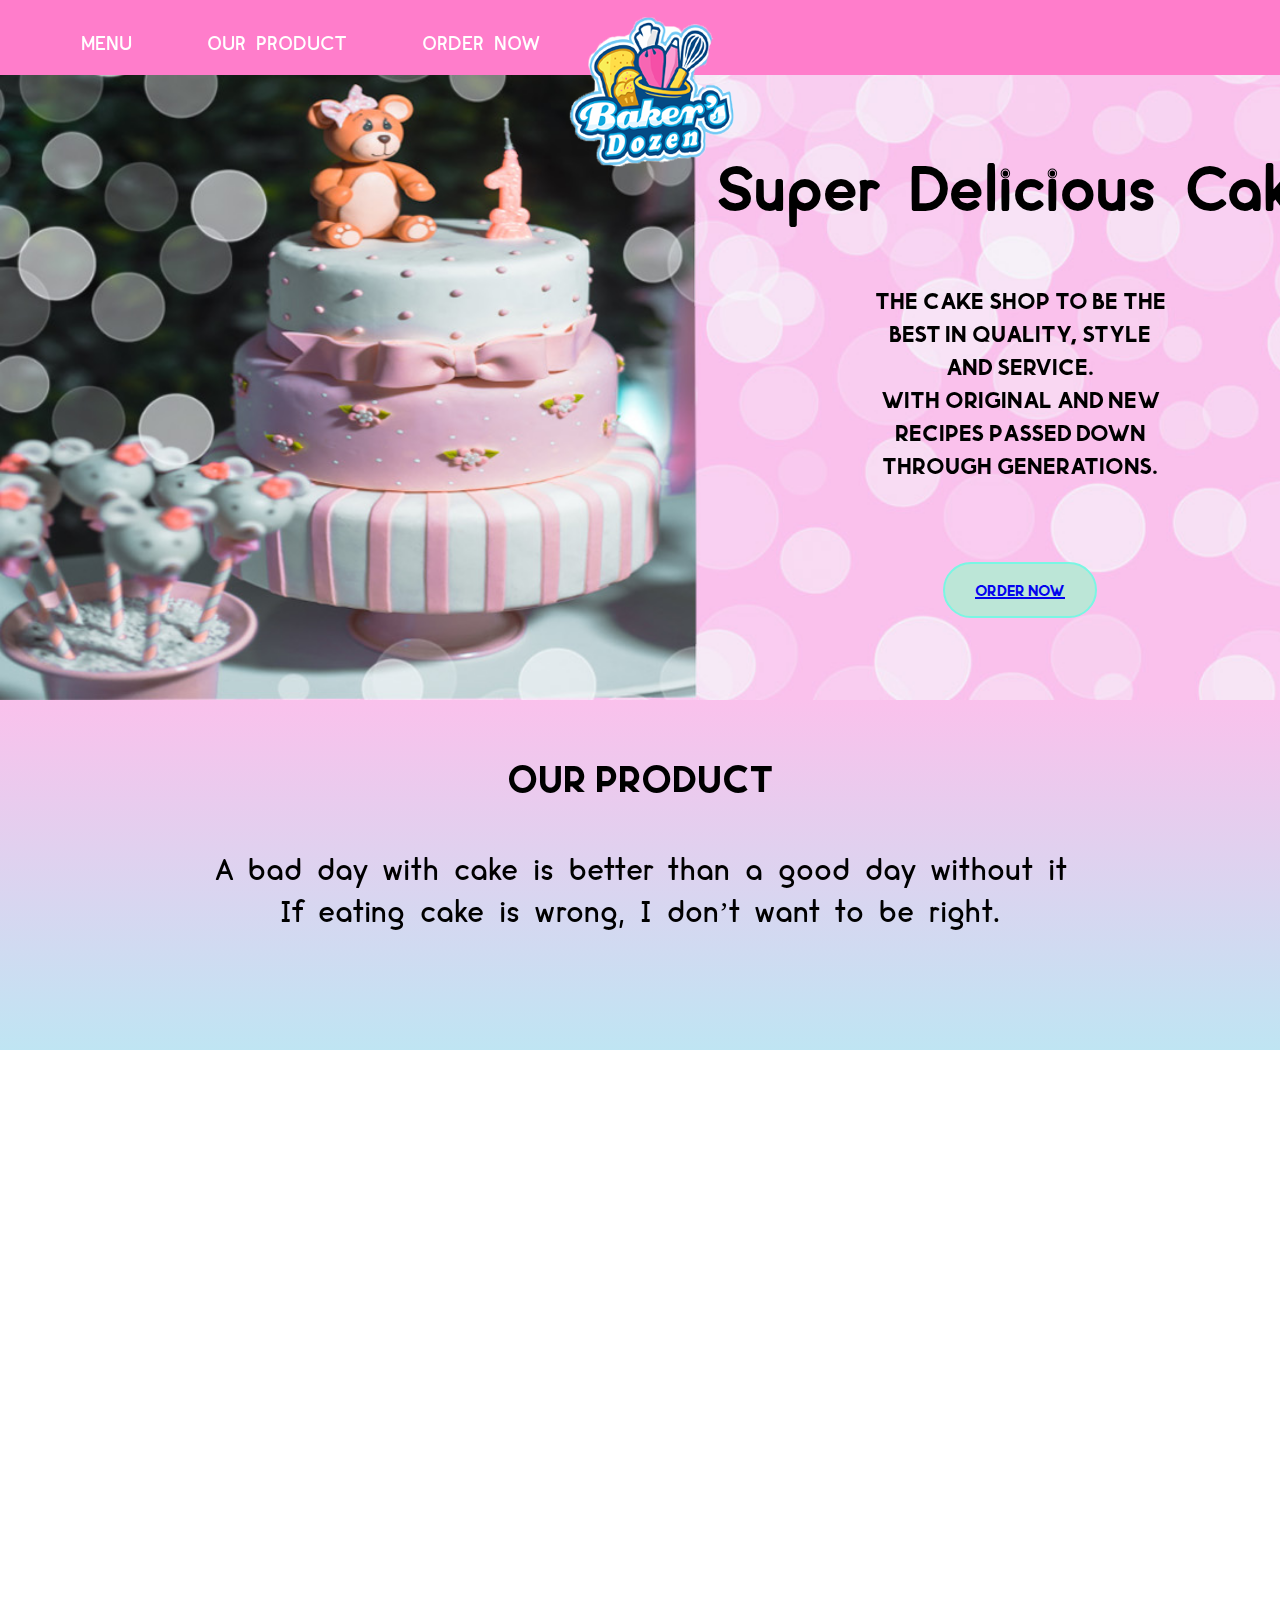
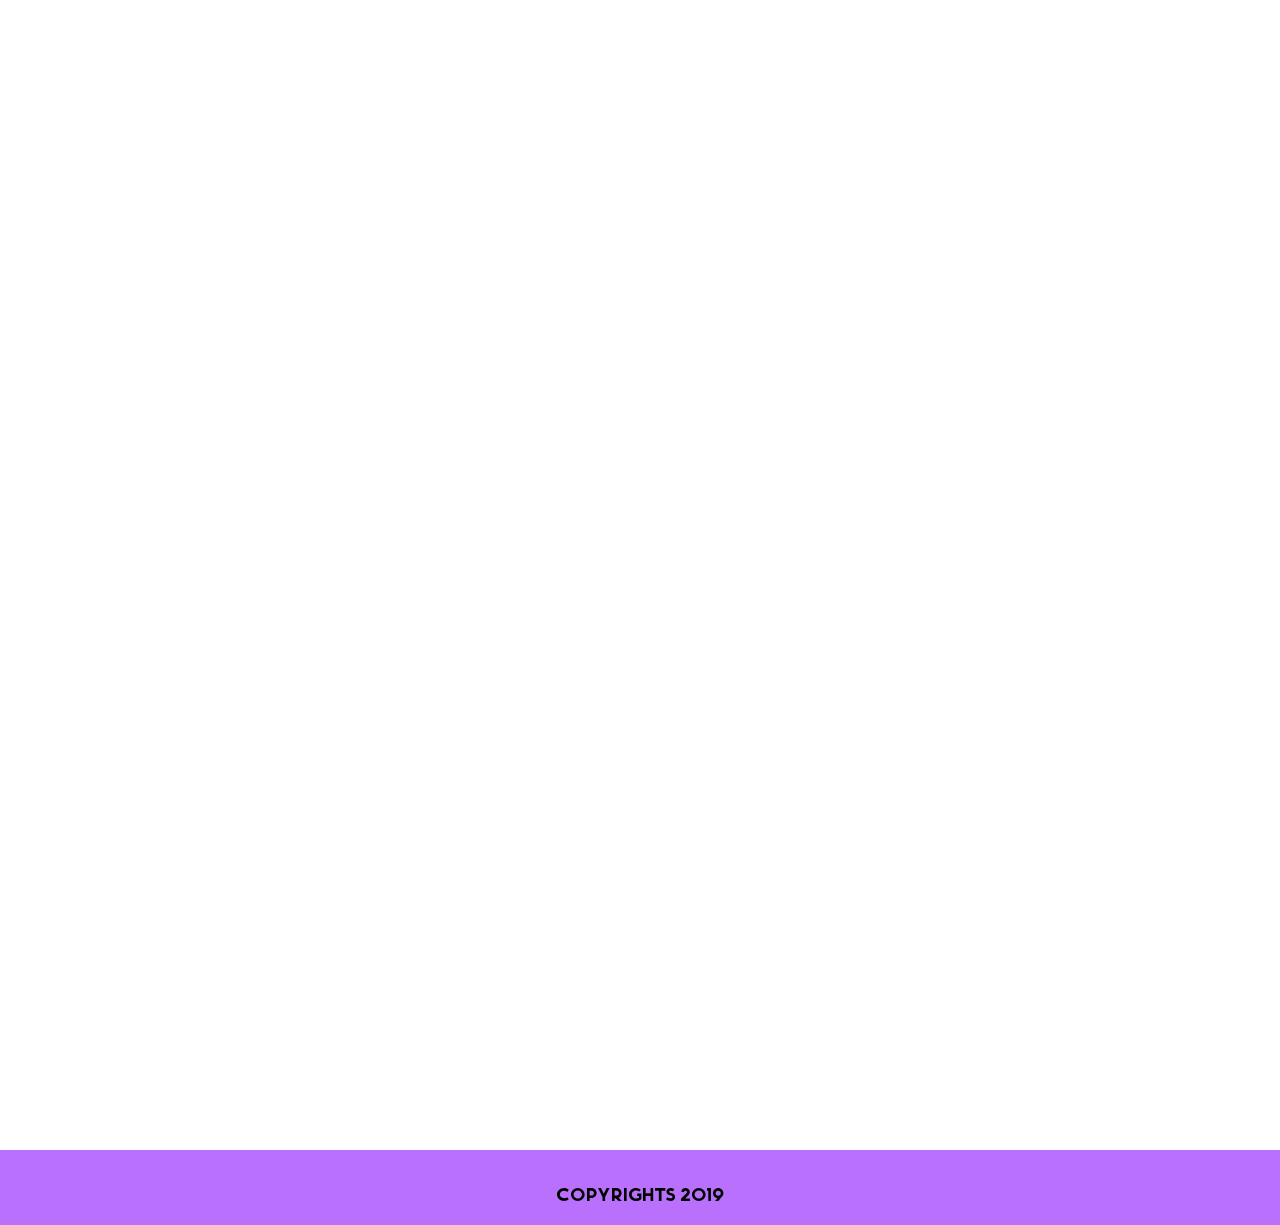
<file: index.html>
<!DOCTYPE html>
<html>
        <head>
            <link rel="preconnect" href="https://fonts.googleapis.com">
            <link rel="preconnect" href="https://fonts.gstatic.com" crossorigin>
            <link href="https://fonts.googleapis.com/css2?family=Henny+Penny&family=Modern+Antiqua&display=swap" rel="stylesheet">
            <link rel="stylesheet" href="https://cdnjs.cloudflare.com/ajax/libs/font-awesome/6.1.2/css/all.min.css" integrity="sha512-1sCRPdkRXhBV2PBLUdRb4tMg1w2YPf37qatUFeS7zlBy7jJI8Lf4VHwWfZZfpXtYSLy85pkm9GaYVYMfw5BC1A==" crossorigin="anonymous" referrerpolicy="no-referrer" />
            <link href="https://unpkg.com/aos@2.3.1/dist/aos.css" rel="stylesheet">
            <link rel="stylesheet" href="web1.css">
            <title>noors confectionary</title>
        </head>
        <body>   
            <header>
                
                
                <div class="navbar"data-aos="fade-in">
                    <ul>
                        <li><a href="menu.html" target="_blank">MENU</a></li>
                        <li><a href="">OUR PRODUCT</a></li>
                        <li><a href="order.html"target="_top">ORDER NOW</a></li>
                    </ul>
                </div>
                
                <div class="logo"data-aos="fade-in">
                    <img src="logonor.png">
                </div>
                <div class="icon"data-aos="fade-in">
                    <ul>
                        <li><a href=""><i class="fa-solid fa-magnifying-glass"></i></a></li>
                        <li><a href=""><i class="fa-solid fa-house"></i></a></li>
                        <li><a href=""><i class="fa-solid fa-cart-shopping"></i></a></li>
                        <li><a href=""><i class="fa-solid fa-user-large"></i></a></li>
                    </ul>
                </div>
            </header>
            <div class="banner"data-aos="fade-in">
                <div class="content">
                    <h1>Super Delicious Cake  </h1>
                    <p>The Cake Shop to be the best in quality, style and service.<br>
                         With original and new recipes passed down through generations.</p>
                    <button><a href="file:///C:/webi/order.html">order now</a></button>
                </div>
                </div>

                    <div class="product">
                        <h1>OUR PRODUCT</h1>
                        <p>A bad day with cake is better than a good day without it<br>
                            If eating cake is wrong, I don’t want to be right.
                        </p>
                        
                    </div>
                    <div class="cards" data-aos="zoom-in">
                        <div class="card1">
                            <img src="cakee.jpg" height="400px" width="100%" alt="cake">
                            <h1>Cakes</h1>
                            <p>cake its mouthwatering carbs,
                                it's dope dopamine</p>
                         </div>
                         <div class="card2">
                            <img src="macroonee.jpg" height="400px" width="100%" alt="macroon">
                            <h1>Macroon</h1>
                            <p>it's delicious one making with eggwhiteand cashew</p>
                         </div>
                         <div class="card3">
                            <img src="fairycakee.jpg" height="400px" width="100%" alt="fairycake">
                            <h1>Fairy cake</h1>
                            <p>There is nothing like biting into 
                                the soft cake with fluffy.
                            </p>
                         </div>
                        
                    </div>
                    <div class="container" data-aos="zoom-in">
                        <div class="card4">
                            <img src="browniee.jpg" height="400px" width="100%" alt="brownie">
                            <h1>Brownie</h1>
                            <p>Deliciously chewy, dense and fudgy
                                 with a rich chocolate</p>
                        </div>
                        <div class="card5">
                            <img src="cookies.jpg" height="400px" width="100%" alt="cookies">
                            <h1>Cookies</h1>
                            <p> cookies that areSLIGHTLY 
                                salty and it tastes chocolate</p>
                        </div>
                        <div class="card6">
                            <img src="tarte.jpg" height="400px" width="100%"alt="tart">
                            <h1>Tart</h1>
                            <p> 
                                as feeling a sour or 
                                acidic taste in your mouth.</p>
                        </div>
                    </div>
                    <div class="feedback" data-aos="fade-in">
                        <h1>Testimonial</h1>
                        <br><br><br>
                        <img src="charlie.jpg" width="30px" height="100%">
                       
                        <p>"it's smell fresh and amazing 
                            it's scrumptious taste of baker"
                        </p>
                        <h3> -charlie </h3>
                    </div>
                
                        <div class="footer"data-aos="fade-in">
                            <div class="row">
                            <div class="bakers">
                                <h1>Baker's Zone</h1>
                                <p>Create something unique Most Bakeries have a signature item that keeps people coming back. Create something that the customers want. </p>
                                <button>Contact</button>
                            </div>
                            <div class="order">
                                <h1>Order Online</h1>
                                <p>Create something unique Most Bakeries have a signature item that keeps people coming back. Create something that the customers want. </p>
                                <button>Order</button>
                            </div>
                            <div class="contact">
                                <h1>Follow Us</h1>
                                <div class="social-link">
                                    <a href="#"><i class="fa-brands fa-instagram"></i></a>
                                    <a href="#"><i class="fa-brands fa-whatsapp"></i></a>
                                    <a href="#"><i class="fa-regular fa-envelope"></i></a>
                
                                </div>
                                
                            </div>
                            </div>
                        </div>
            
                    <div class="copyrights">
                        <h3>Copyrights 2019</h3>
                    </div>
                    <script src="https://unpkg.com/aos@2.3.1/dist/aos.js"></script>
                    <script>
                        AOS.init();
                      </script>
 </body>
</html>
</file>
<file: web1.css>
@font-face {
  font-family:cream;
  src: url(cream.ttf);
}
@font-face {
  font-family: momcake;
    src: url(Momcake.otf);
}
@font-face {
  font-family: style;
  src: url(aliyah.otf);
}
    

*{
    margin: 0px;
    padding: 0px;
    scroll-behavior:smooth;
    
}


header{
    background-color: rgb(255, 125, 203);
    width: 100%;
    height:75px;
    display: flex;
    justify-content: space-around;
    position:fixed;
z-index: 1;
  }

.navbar ul{
    display: flex;
    color: white;
}
.navbar li{
    padding-top: 30px;
    list-style-type: none;
    margin-left: 75px;
}
.navbar li a{
    text-decoration: none;
    color: white;
    font-family:'cream';
    font-size: 20px;
    
    

}
.navbar ul li a{
  position: relative;
}
.navbar ul li a::after{
  content: "";
  position: absolute;
  bottom: 0;
  left: 0;
  right: 100%;
  height: 3px;
  background-color: rgb(151, 239, 239);

}
.navbar ul li a:hover::after{
  left: 0;
  right: 0;
  transition: 1s;
}

.icon{
    display: flex;
    margin-right: 100px;
}
.icon ul{
    display: flex;
}
.icon li{
    padding-top: 30px;
    list-style-type: none;
    margin-right: 100px;

}
.icon li a{
    color: whitesmoke;
    font-family:cream;
    font-size: large;
}

.logo{
    width:fit-content;
    height:fit-content;
}
.banner{
        background-image:url(bnr.jpg);
        width: 100%;
        height: 700px;   
        background-size:cover;
        background-repeat: no-repeat;
        position: relative;
        z-index: -1;
 }
 .content{
    padding-left: 700px;
    width: 50%;
    height:100px;
    display: flex;
    flex-direction: column;
    align-items: center;
    
 }
 .content h1{
    padding-top: 150px;
    font-size: 60px;
    font-family:cream;
    text-align: center;

 }
 .content p{
    margin-bottom: 50px;
    margin-top: 50px;
    font-size: 30px;
    font-family: momcake;
    text-align:center;
    width:300px;
 }
 .content button{
    padding: 15px 30px;
    margin-top: 30px;
    text-align: center;
    font-family: momcake;
    font-size: 20px;
    border-radius: 40px;
    background-color: rgb(188, 230, 215);
    border: solid 2px rgb(121, 246, 227);
    opacity: 99%;

 
}
.content button:hover{
  color: #f69adf;
  transition: 2s;
}

 .product{
    background: linear-gradient(#fac1ec ,#bfe5f3);
    display:flex;
    justify-content: center;
    text-align: center;
    width: 100%;
    height:350px;
 }
 .product h1{
   position: absolute;
   margin-top: 50px;
    width: 300px;
    height: 70px;
    font-size: 50px;
    font-family:momcake;
    text-align: center;
    

 }
 .product p{
    position: absolute;
    margin-top: 150px;
    width:auto;
    height: 30px;
    font-size:30px ;
    font-family:cream;
    text-align: center;
 }
 .cards{
    background: linear-gradient(#bfe5f3,#a8e0f4);
    display: flex;
    justify-content: center;
    width: 100%;
    height: 600px;
    margin-top: -100px;
    

 }
 .cards:hover{
  opacity: 0;
 }
 


 .card1{
   margin: 30px;
   border:solid 1px black;
   height: 500px;
   width: 300px;
   overflow: hidden;
   border-radius: 30px;
   animation: anime;
    animation-duration: 2s;
}

.card1 h1{
  
  margin-top: 10px;
   font-family: style;
   text-align: center;

 }
 .card1 p{
   font-family: momcake;
   text-align: justify;
   overflow: hidden;
   text-align: center;
 }

 
 .card2{
    margin: 30px;
    width: 300px;
    height: 500px;
    border: solid 1px black;
    overflow: hidden;
    border-radius: 30px;
    animation: anime;
    animation-duration: 2s;
 }
 
 
 .card2 h1{
  margin-top: 10px;
   font-family: style;
   text-align: center;

 }
 .card2 p{
   font-family: momcake;
   text-align: justify;
   text-align: center;
   overflow: visible;
 }
 .card3{
    margin: 30px;
    width: 300px;
    height: 500px;
    border: solid 1px black;
    overflow: hidden;
    border-radius: 30px;
    animation: anime;
    animation-duration: 2s;
 
 }

 .card3 h1{
  margin-top: 10px;
   font-family: style;
   text-align: center;

 }
 .card3 p{
   font-family: momcake;
   text-align: justify;
   text-align:center;
 }
 .container{
    background: linear-gradient(#a8e0f4,#9adff8,#fac1ec);
    display: flex;
    justify-content: center;
    width: 100%;
    height: 600px;

 }
 .card4{
    margin: 30px;
    width: 300px;
    height:500px;
    border: solid 1px black;
    overflow: hidden;
    border-radius: 30px;
    animation: anime;
    animation-duration: 2s;
 
 }
 
 .card4 h1{
  margin-top: 10px;
   font-family: style;
   text-align: center;

 }
 .card4 p{
   font-family: momcake;
   text-align: justify;
   text-align: center;
 }
 .card5{
    margin: 30px;
    width: 300px;
    height: 500px;
    border: solid 1px black;
    overflow: hidden;
    border-radius: 30px;
    animation: anime;
    animation-duration: 2s;
 
 }
 
 .card5 h1{
  margin-top: 10px;
   font-family:  style;
   text-align: center;

 }
 .card5 p{
   font-family: momcake;
   text-align: justify;
   text-align: center;
 }
 
 .card6{
   margin: 30px;
   width: 300px;
   height: 500px;
   border: solid 1px black;
   overflow: hidden;
   border-radius: 30px;
   animation: anime;
   animation-duration: 2s;

}

  .card6 h1{
    margin-top: 10px;
   font-family:  style;
   text-align: center;

 }
 .card6 p{
   font-family: momcake;
   text-align: justify;
   text-align: center;
 }

 .feedback{
   text-align: center;
   width: auto;
   height: 300px;
   background: linear-gradient(#fac1ec,#f9a5e4);

 }
 .feedback h1{
  font-family: momcake;
  transition: all ;
  transition-duration: 2s;

 }
 .feedback h1:hover{
  text-decoration: underline rgb(162, 250, 237);
 }
 .feedback p{
   padding-top: 30px;
   font-size: 20px;
   font-family: cream;
   font-style: italic;

 }
 .feedback h3{
   font-family:'style';
   margin-left: 500px;
 }
 .feedback img{
   border: solid 3px rgb(193, 255, 232);
       width:70px;
       height:70px;
       border-radius:50%;
     
       
 }
 .footer{
  background: linear-gradient(#f9a5e4,#f69adf);
  width: 100%;
  height: 300px;
 }
 
 .row{
  width: 100%;
  display: flex;
  justify-content: space-between;

 }
 
    .footer .bakers{
      width: 30%;
      height: auto;
  
    }
    .footer .bakers h1{
      font-family: momcake;
      text-align: center;
      text-shadow: #a8e0f4;
    }
    .footer .bakers p{
      font-family: cream;
      padding: 20px;
      font-size: 20px;
      text-align: center;
    }
    .bakers button{
  padding: 10px 25px;
  margin-left: 30%;
  margin-top: 20px;
    text-align: center;
    font-size: 20px;
    font-family: momcake;
    border-radius: 40px;
    border: solid 1px black;
    background-color: rgb(177, 237, 217);
    transition: all ;
    transition-duration: 1s;
    
    }
    .bakers button:hover{
      background-color: #f7d3f5;
  

    }
    .footer .order{
      width: 30%;
      height: auto;
    }
    .footer .order h1{
     text-align: center;
     font-family: momcake;
    }
    .footer .order p{
     padding: 20px;
      text-align: center;
      font-size: 20px;
      font-family: cream;
    }
    .order button{
      padding: 10px 25px;
  margin-left: 40%;
  margin-top: 20px;
    text-align: center;
    font-size: 20px;
    font-family: momcake;
    border-radius: 40px;
    border: solid 1px black;
    background-color: rgb(177, 237, 217);
    transition: all;
    transition-duration: 1s;
    
    }
    .order button:hover{
      background-color: #f7d3f5;

    }
   

.footer .contact{
   width: 30%;
   height: auto;


 }
 .footer .contact h1{
  text-align: center;
  font-family: momcake;
 }
 .footer .contact .social-link{
  padding:20px;
  text-align: center;
  font-size: 20px;

 }
.contact .social-link a{
  
   display: inline-block;
   font-size: 30px;
   width: 50px;
   height: 50px;
   background-color: #bafbeb;
   text-align: center;
   line-height: 50px;
   border-radius: 50%;
   color: black;
   transition: all ;
   transition-duration: 1s;


 }
 
 .contact .social-link a:hover{
   background-color: #f7d3f5;

 }
 .copyrights{
    background-color: rgb(185, 113, 253);
    width: 100%;
    height:75px;
    display: flex;
    justify-content: space-around;
 }
 .copyrights h3{
  padding: 20px;
  margin: 10px;
  text-align: center;
  font-size: 25px;
  font-family:momcake;
 }


 @media screen and (max-width:500px){
  header{
    width:100%;
  }
 .navbar ul{
  display: none;
 }


 
  
 }
</file>
